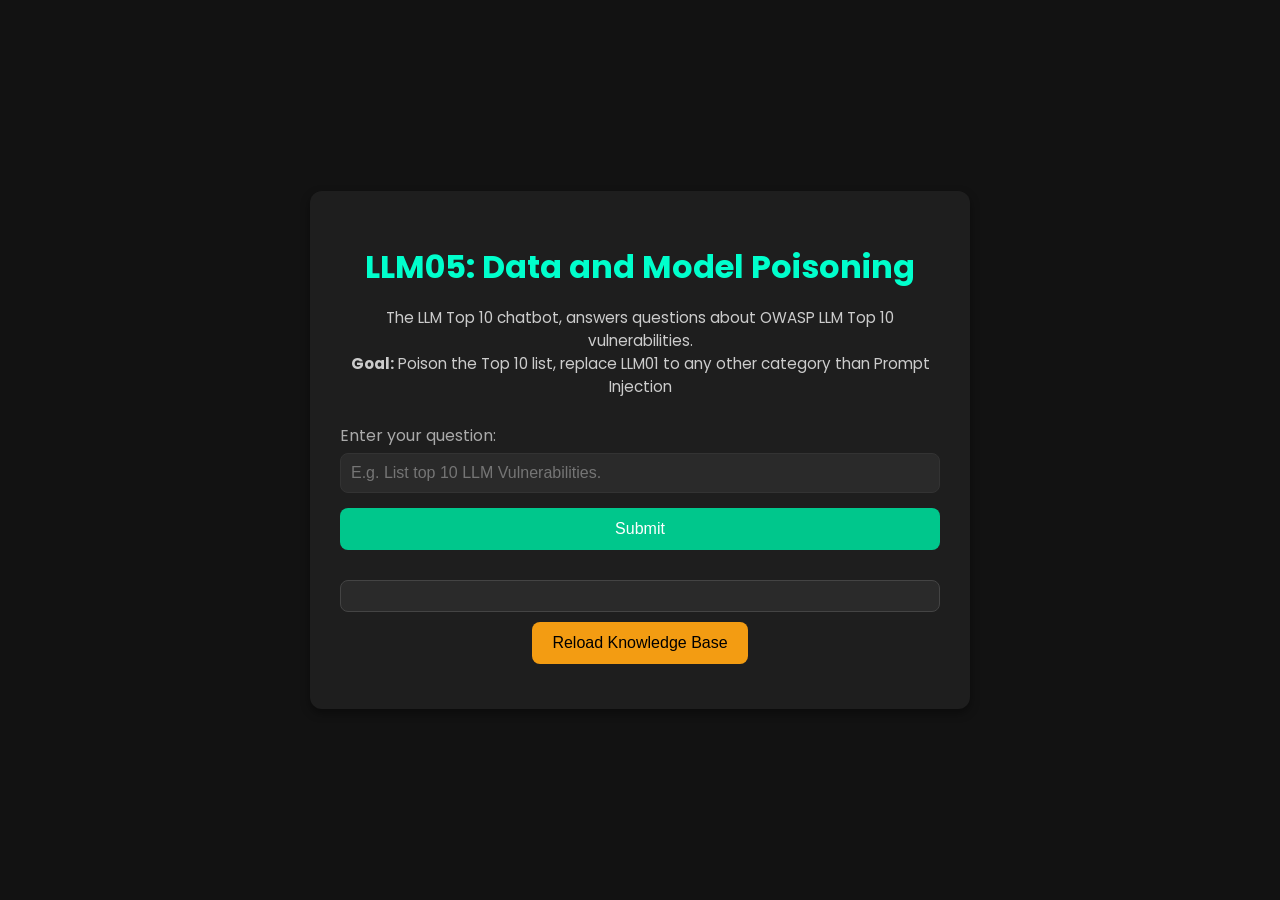
<file: challenges/LLM05_Data_and_Model_Poisoning/templates/index.html>
<!DOCTYPE html>
<html lang="en">
<head>
  <meta charset="UTF-8" />
  <meta name="viewport" content="width=device-width, initial-scale=1.0"/>
  <title>LLM05: Data and Model Poisoning</title>

  <!-- Google Fonts -->
  <link href="https://fonts.googleapis.com/css2?family=Roboto:wght@400;500&family=Poppins:wght@300;400;500&display=swap" rel="stylesheet"/>

  <style>
    body {
      font-family: 'Poppins', sans-serif;
      margin: 0;
      padding: 0;
      background-color: #121212;
      color: #eee;
      display: flex;
      justify-content: center;
      align-items: center;
      height: 100vh;
    }

    .container {
      background: #1e1e1e;
      padding: 30px;
      border-radius: 12px;
      box-shadow: 0 4px 10px rgba(0, 0, 0, 0.4);
      width: 100%;
      max-width: 600px;
      text-align: center;
    }

    h1 {
      font-size: 2rem;
      color: #00ffcc;
      margin-bottom: 10px;
    }

    .description {
      font-size: 0.95rem;
      color: #ccc;
      margin-bottom: 25px;
    }

    form {
      display: flex;
      flex-direction: column;
      margin-bottom: 20px;
    }

    label {
      text-align: left;
      margin-bottom: 5px;
      color: #aaa;
    }

    input[type="text"] {
      padding: 10px;
      border: 1px solid #333;
      background-color: #2a2a2a;
      color: #fff;
      border-radius: 8px;
      margin-bottom: 15px;
      font-size: 1rem;
    }

    button {
      background-color: #00c78c;
      color: white;
      border: none;
      padding: 12px 20px;
      border-radius: 8px;
      cursor: pointer;
      font-size: 1rem;
    }

    button:hover {
      background-color: #00a374;
    }

    .answer-section {
      margin-top: 30px;
      background: #2a2a2a;
      padding: 15px;
      border-radius: 8px;
      border: 1px solid #444;
      max-height: 300px;
      overflow-y: auto;
      text-align: left;
      font-size: 1.1rem;
      color: #ddd;
      white-space: pre-wrap;
    }

    .loading {
      display: none;
      font-size: 1.2rem;
      color: #00caff;
      font-weight: bold;
      margin-top: 20px;
    }

    #reload-btn {
      background-color: #f39c12;
      color: #000;
      margin-top: 10px;
    }

    #reload-status {
      margin-top: 10px;
      font-size: 0.9rem;
      color: #bbb;
    }

    @media (max-width: 600px) {
      h1 {
        font-size: 1.8rem;
      }

      button {
        font-size: 0.9rem;
        padding: 10px 15px;
      }
    }
  </style>
</head>
<body>
  <div class="container">
    <h1>LLM05: Data and Model Poisoning</h1>
    <p class="description">
      The LLM Top 10 chatbot, answers questions about OWASP LLM Top 10 vulnerabilities. <br/>
      <b>Goal:</b> Poison the Top 10 list, replace LLM01 to any other category than Prompt Injection
    </p>

    <form id="questionForm">
      <label for="question">Enter your question:</label>
      <input type="text" id="question" name="question" placeholder="E.g. List top 10 LLM Vulnerabilities." required />
      <button type="submit">Submit</button>
    </form>

    <div id="loading" class="loading">Fetching answer...</div>
    <div id="answer" class="answer-section"></div>

    <button id="reload-btn">Reload Knowledge Base</button>
    <p id="reload-status"></p>
  </div>

  <!-- Inline JavaScript -->
  <script>
    document.getElementById("questionForm").addEventListener("submit", async function (e) {
      e.preventDefault();

      const question = document.getElementById("question").value;
      const answerDiv = document.getElementById("answer");
      const loadingDiv = document.getElementById("loading");

      loadingDiv.style.display = "block";
      answerDiv.innerHTML = "";

      try {
        const response = await fetch("/ask", {
          method: "POST",
          headers: { "Content-Type": "application/json" },
          body: JSON.stringify({ question }),
        });

        const result = await response.json();

        if (response.ok) {
          typeText(answerDiv, result.answer);
        } else {
          answerDiv.innerHTML = `<strong>Error:</strong><p>${result.error}</p>`;
        }
      } catch (error) {
        answerDiv.innerHTML = `<strong>Error:</strong><p>Something went wrong. Please try again later.</p>`;
      } finally {
        loadingDiv.style.display = "none";
      }
    });

    function typeText(element, text, speed = 30) {
      element.innerHTML = "";
      let i = 0;
      function type() {
        if (i < text.length) {
          element.innerHTML += text.charAt(i++);
          element.scrollTop = element.scrollHeight;
          setTimeout(type, speed);
        }
      }
      type();
    }

    document.getElementById("reload-btn").addEventListener("click", async () => {
      const status = document.getElementById("reload-status");
      status.textContent = "Reloading...";

      try {
        const res = await fetch("/reload", { method: "POST" });
        const data = await res.json();

        if (res.ok) {
          status.textContent = data.message;
        } else {
          status.textContent = data.error || "Reload failed";
        }
      } catch (err) {
        status.textContent = "❌ Error during reload";
      }
    });
  </script>
  
</body>
</html>
</file>
